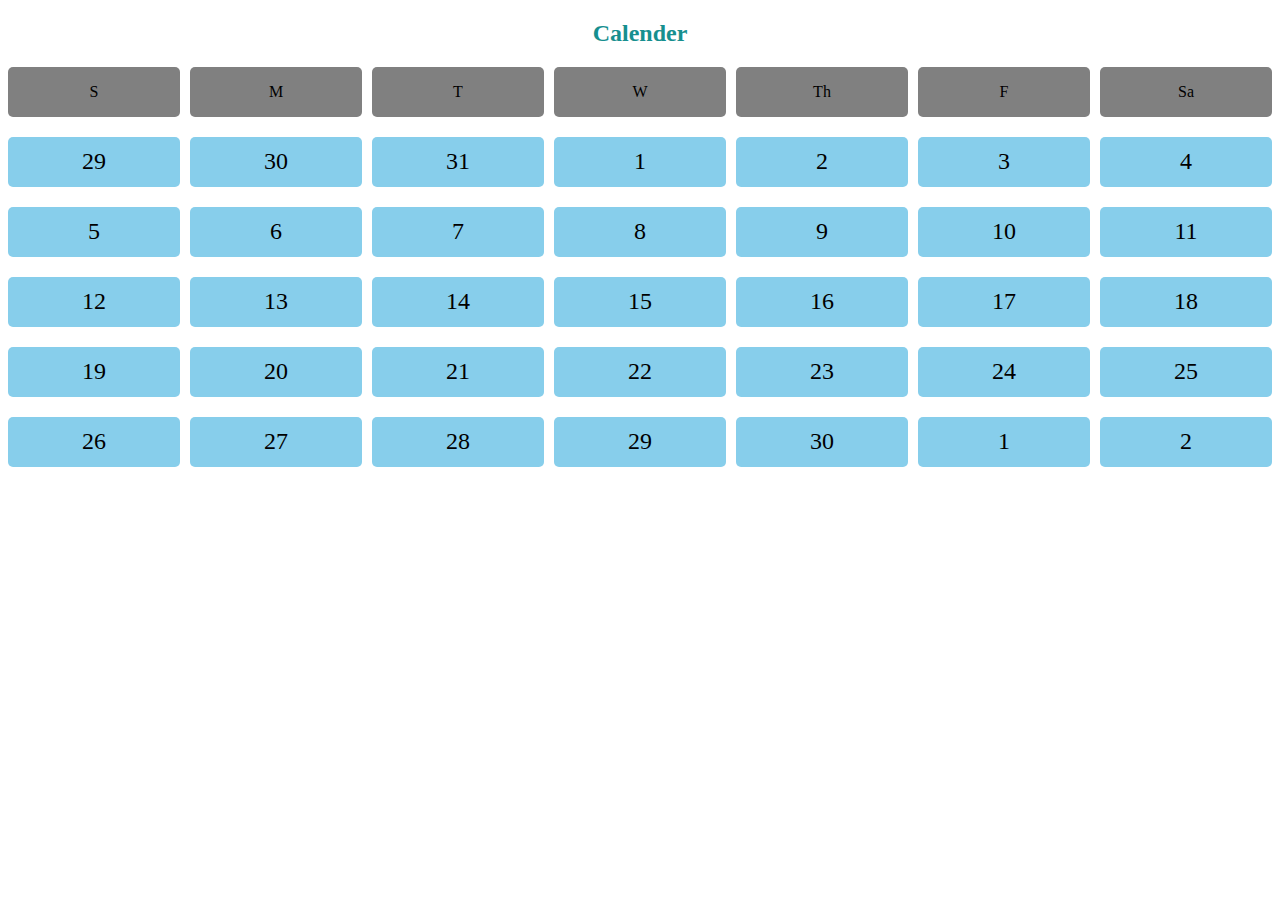
<file: calender/index.html>
<!DOCTYPE html>
<html lang="en">
<head>
    <meta charset="UTF-8">
    <meta name="viewport" content="width=device-width, initial-scale=1.0">
    <title>Calender</title>
    <link rel="stylesheet" href="style.css">
</head>
<body>
    <h2>Calender</h2>
    <div class="calender">
        <div class="day">S</div>
        <div class="day">M</div>
        <div class="day">T</div>
        <div class="day">W</div>
        <div class="day">Th</div>
        <div class="day">F</div>
        <div class="day">Sa</div>
        <div class="date">29</div>
        <div class="date">30</div>
        <div class="date">31</div>
        <div class="date">1</div>
        <div class="date">2</div>
        <div class="date">3</div>
        <div class="date">4</div>
        <div class="date">5</div>
        <div class="date">6</div>
        <div class="date">7</div>
        <div class="date">8</div>
        <div class="date">9</div>
        <div class="date">10</div>
        <div class="date">11</div>
        <div class="date">12</div>
        <div class="date">13</div>
        <div class="date">14</div>
        <div class="date">15</div>
        <div class="date">16</div>
        <div class="date">17</div>
        <div class="date">18</div>
        <div class="date">19</div>
        <div class="date">20</div>
        <div class="date">21</div>
        <div class="date">22</div>
        <div class="date">23</div>
        <div class="date">24</div>
        <div class="date">25</div>
        <div class="date">26</div>
        <div class="date">27</div>
        <div class="date">28</div>
        <div class="date">29</div>
        <div class="date">30</div>
        <div class="date">1</div>
        <div class="date">2</div>
        
    </div>
</body>
</html>
</file>
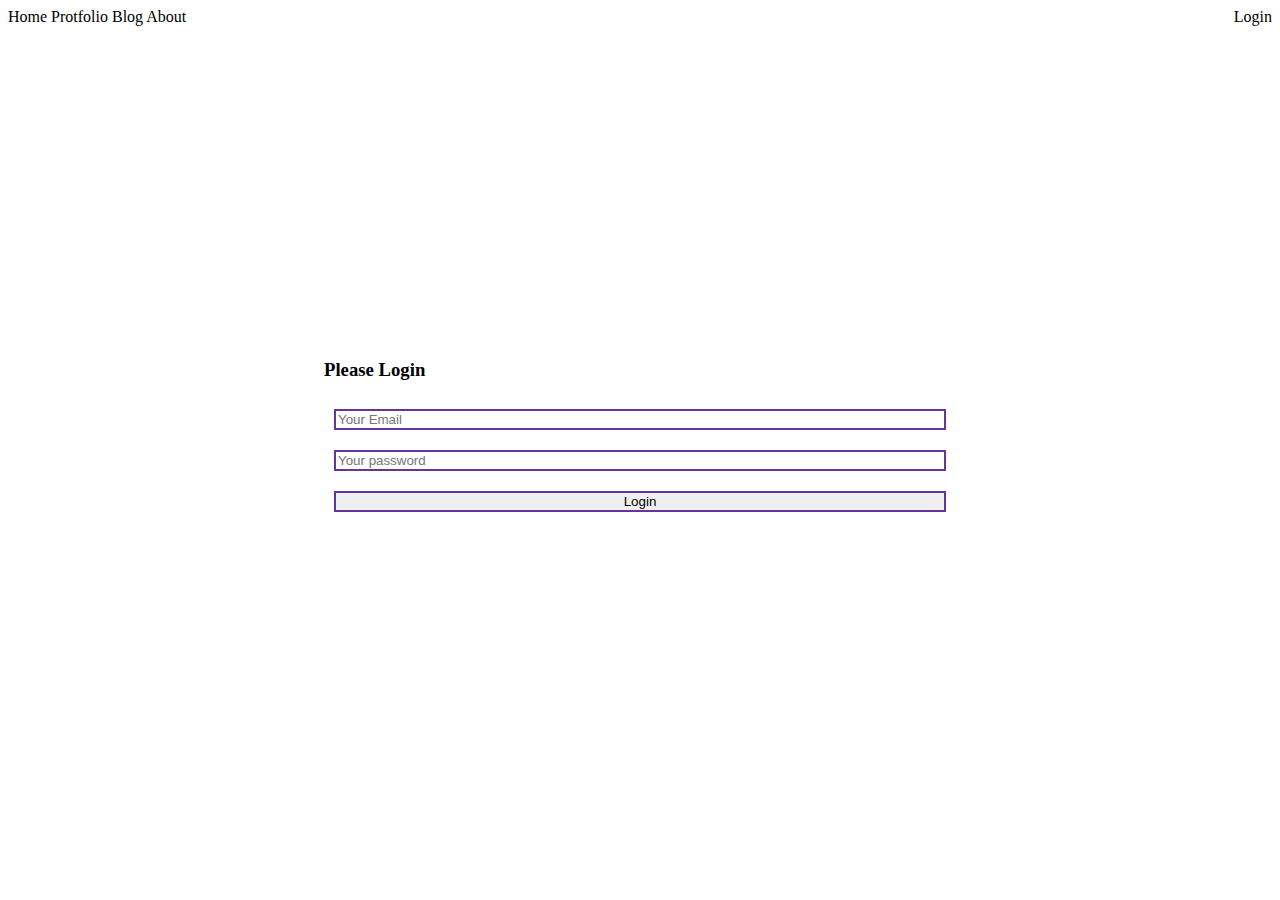
<file: form/index.html>
<!DOCTYPE html>
<html lang="en">
<head>
    <meta charset="UTF-8">
    <meta name="viewport" content="width=device-width, initial-scale=1.0">
    <title>Form Create</title>
    <link rel="stylesheet" href="style.css">
</head>
<body>
    <nav>
    <div>
        <a href="">Home</a>
        <a href="">Protfolio</a>
        <a href="">Blog</a>
        <a href="">About</a>
    </div>
        <a href="">Login</a>
    </nav>
    <section class="login-form-container">
        <form action="" class="login-form">
        <h3>
            Please Login
        </h3>
        <input type="email" placeholder="Your Email" id="" class="" required>
        <input type="password" placeholder="Your password" id="" class="" required>
        <input type="submit" value="Login">
    </form>
    </section>
</body>
</html>
</file>
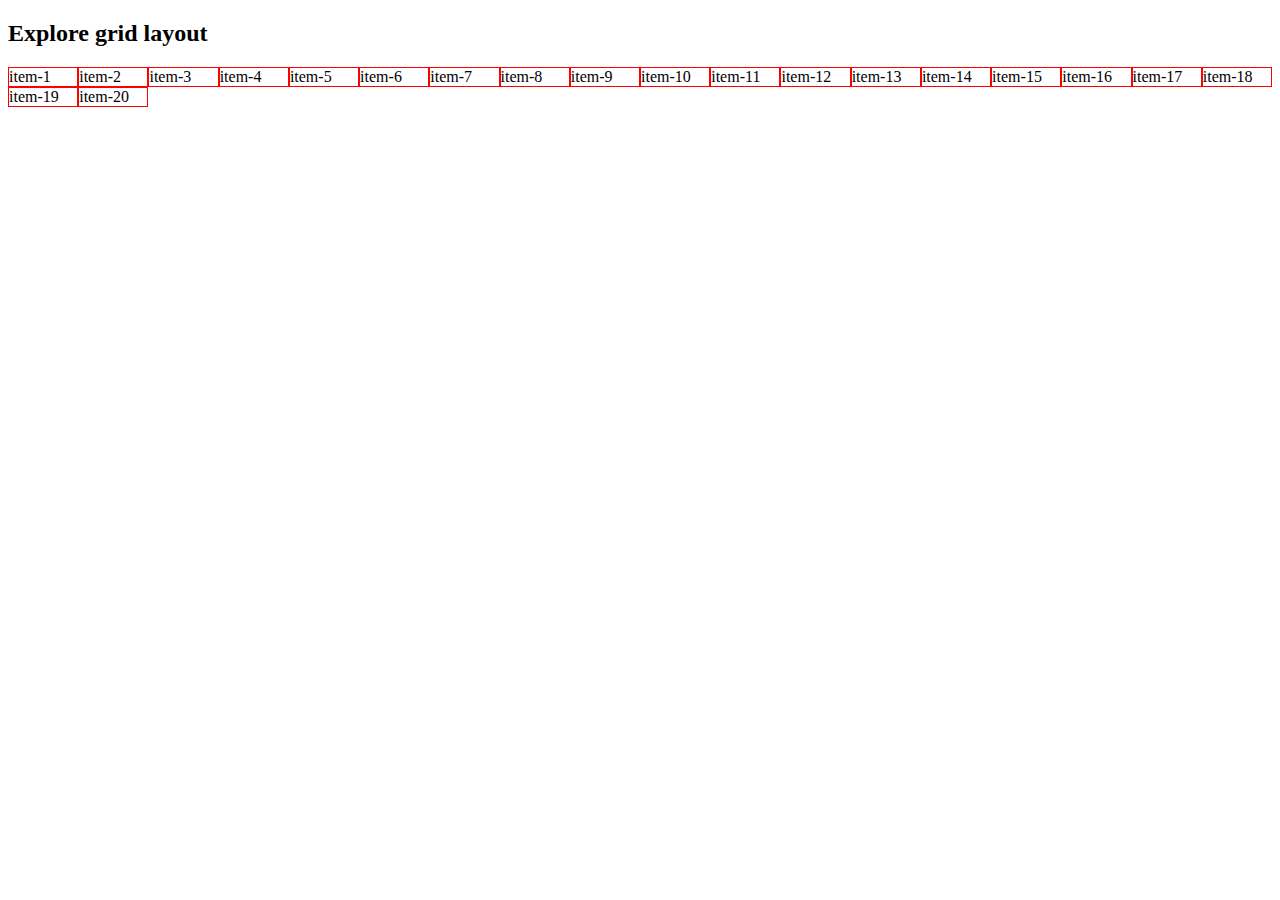
<file: grid/index.html>
<!DOCTYPE html>
<html lang="en">
<head>
    <meta charset="UTF-8">
    <meta name="viewport" content="width=device-width, initial-scale=1.0">
    <title>Grid Layout</title>
    <link rel="stylesheet" href="style.css">
</head>
<body>
    <h2>Explore grid layout</h2>
<div class="container">
    <div class="item">item-1</div>
    <div class="item">item-2</div>
    <div class="item">item-3</div>
    <div class="item">item-4</div>
    <div class="item">item-5</div>
    <div class="item">item-6</div>
    <div class="item">item-7</div>
    <div class="item">item-8</div>
    <div class="item">item-9</div>
    <div class="item">item-10</div>
    <div class="item">item-11</div>
    <div class="item">item-12</div>
    <div class="item">item-13</div>
    <div class="item">item-14</div>
    <div class="item">item-15</div>
    <div class="item">item-16</div>
    <div class="item">item-17</div>
    <div class="item">item-18</div>
    <div class="item">item-19</div>
    <div class="item">item-20</div>
</div>

</body>
</html>
</file>
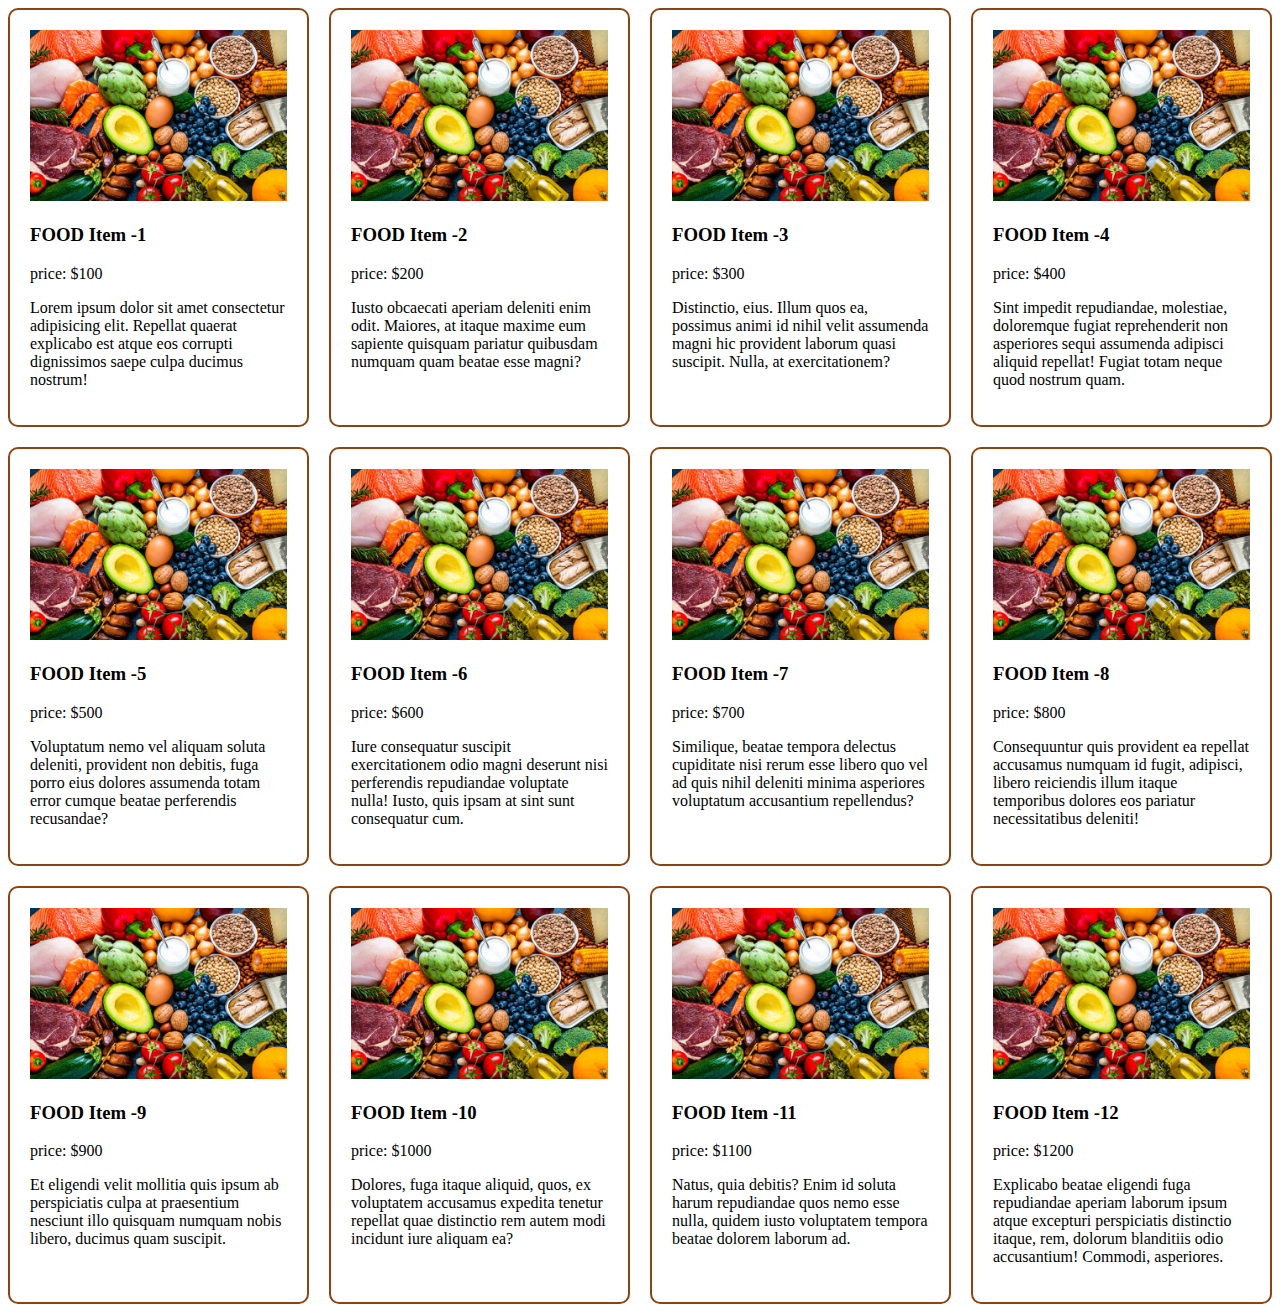
<file: media-Queri/index.html>
<!DOCTYPE html>
<html lang="en">
<head>
    <meta charset="UTF-8">
    <meta name="viewport" content="width=device-width, initial-scale=1.0">
    <title>Media Queri</title>
    <link rel="stylesheet" href="style.css">
</head>
<body>
    
    <!-- .container>.food*12>img[src="images/ns.jpg"]+h3{FOOD Item -$}+p>{price: \$$00}+p>lorem20 -->
    <div class="container">
        <div class="food">
            <img src="images/ns.jpg" alt="">
            <h3>FOOD Item -1</h3>
            <p>
                price: $100
                <p>Lorem ipsum dolor sit amet consectetur adipisicing elit. Repellat quaerat explicabo est atque eos corrupti dignissimos saepe culpa ducimus nostrum!</p>
            </p>
        </div>
        <div class="food">
            <img src="images/ns.jpg" alt="">
            <h3>FOOD Item -2</h3>
            <p>
                price: $200
                <p>Iusto obcaecati aperiam deleniti enim odit. Maiores, at itaque maxime eum sapiente quisquam pariatur quibusdam numquam quam beatae esse magni?</p>
            </p>
        </div>
        <div class="food">
            <img src="images/ns.jpg" alt="">
            <h3>FOOD Item -3</h3>
            <p>
                price: $300
                <p>Distinctio, eius. Illum quos ea, possimus animi id nihil velit assumenda magni hic provident laborum quasi suscipit. Nulla, at exercitationem?</p>
            </p>
        </div>
        <div class="food">
            <img src="images/ns.jpg" alt="">
            <h3>FOOD Item -4</h3>
            <p>
                price: $400
                <p>Sint impedit repudiandae, molestiae, doloremque fugiat reprehenderit non asperiores sequi assumenda adipisci aliquid repellat! Fugiat totam neque quod nostrum quam.</p>
            </p>
        </div>
        <div class="food">
            <img src="images/ns.jpg" alt="">
            <h3>FOOD Item -5</h3>
            <p>
                price: $500
                <p>Voluptatum nemo vel aliquam soluta deleniti, provident non debitis, fuga porro eius dolores assumenda totam error cumque beatae perferendis recusandae?</p>
            </p>
        </div>
        <div class="food">
            <img src="images/ns.jpg" alt="">
            <h3>FOOD Item -6</h3>
            <p>
                price: $600
                <p>Iure consequatur suscipit exercitationem odio magni deserunt nisi perferendis repudiandae voluptate nulla! Iusto, quis ipsam at sint sunt consequatur cum.</p>
            </p>
        </div>
        <div class="food">
            <img src="images/ns.jpg" alt="">
            <h3>FOOD Item -7</h3>
            <p>
                price: $700
                <p>Similique, beatae tempora delectus cupiditate nisi rerum esse libero quo vel ad quis nihil deleniti minima asperiores voluptatum accusantium repellendus?</p>
            </p>
        </div>
        <div class="food">
            <img src="images/ns.jpg" alt="">
            <h3>FOOD Item -8</h3>
            <p>
                price: $800
                <p>Consequuntur quis provident ea repellat accusamus numquam id fugit, adipisci, libero reiciendis illum itaque temporibus dolores eos pariatur necessitatibus deleniti!</p>
            </p>
        </div>
        <div class="food">
            <img src="images/ns.jpg" alt="">
            <h3>FOOD Item -9</h3>
            <p>
                price: $900
                <p>Et eligendi velit mollitia quis ipsum ab perspiciatis culpa at praesentium nesciunt illo quisquam numquam nobis libero, ducimus quam suscipit.</p>
            </p>
        </div>
        <div class="food">
            <img src="images/ns.jpg" alt="">
            <h3>FOOD Item -10</h3>
            <p>
                price: $1000
                <p>Dolores, fuga itaque aliquid, quos, ex voluptatem accusamus expedita tenetur repellat quae distinctio rem autem modi incidunt iure aliquam ea?</p>
            </p>
        </div>
        <div class="food">
            <img src="images/ns.jpg" alt="">
            <h3>FOOD Item -11</h3>
            <p>
                price: $1100
                <p>Natus, quia debitis? Enim id soluta harum repudiandae quos nemo esse nulla, quidem iusto voluptatem tempora beatae dolorem laborum ad.</p>
            </p>
        </div>
        <div class="food">
            <img src="images/ns.jpg" alt="">
            <h3>FOOD Item -12</h3>
            <p>
                price: $1200
                <p>Explicabo beatae eligendi fuga repudiandae aperiam laborum ipsum atque excepturi perspiciatis distinctio itaque, rem, dolorum blanditiis odio accusantium! Commodi, asperiores.</p>
            </p>
        </div>
    </div> 
</body>
</html>
</file>
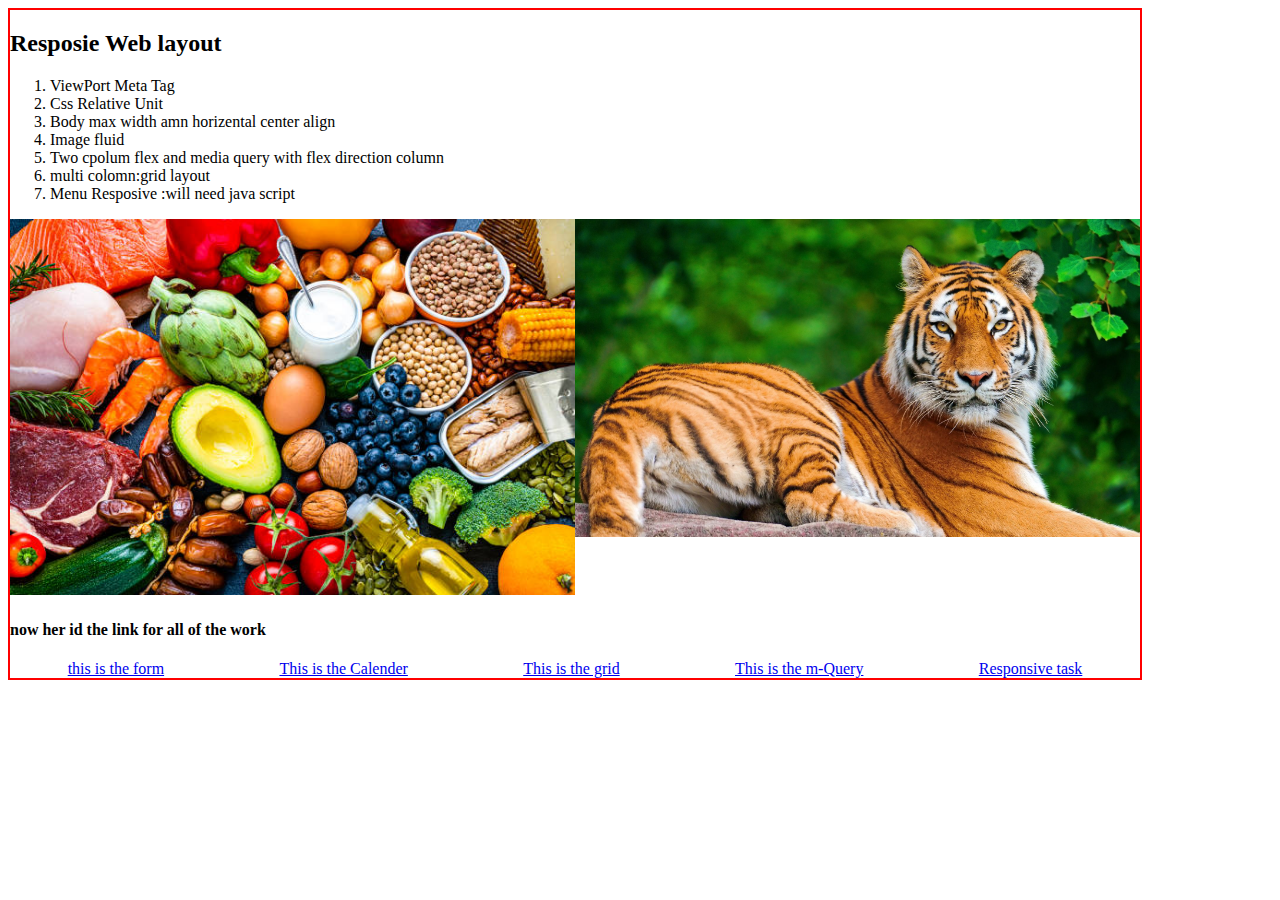
<file: resposive/index.html>
<!DOCTYPE html>
<html lang="en">
<head>
    <meta charset="UTF-8">
    <meta name="viewport" content="width=device-width, initial-scale=1.0">
    <title>Resposive web layout</title>
    <link rel="stylesheet" href="style.css">
</head>
<body><h2>Resposie Web layout</h2>
    <header>
        <ol>
            <li>ViewPort Meta Tag</li>
            <li>Css Relative Unit</li>
            <li>Body max width amn horizental center align</li>
            <li>Image fluid</li>
            <li> Two cpolum flex and media query with flex direction column</li>
            <li> multi colomn:grid layout</li>
            <li>Menu Resposive :will need java script</li>
        </ol>
    </header>
    <main>
        <div class="image-container">
            <div>
        <img src="../media-Queri/images/ns.jpg" alt=""></div>
            <div><img src="images/ns.jpg" alt=""></div>
        </div>
        <h4>

         now her id the link for all of the work

        </h4>
        <div class="pages">
            <a href="../form/index.html" target="_blank"> this is the form</a>
            <a href="../calender/index.html" target="_blank">This is the Calender</a>
            <a href="../grid/index.html" target="_blank">This is the grid</a>
            <a href="../media-Queri/index.html" target="_blank">This is the m-Query</a>
            <a href="../resposive/index.html" target="_blank">Responsive task</a>
        </div>
    </main>
</body>
</html>
</file>
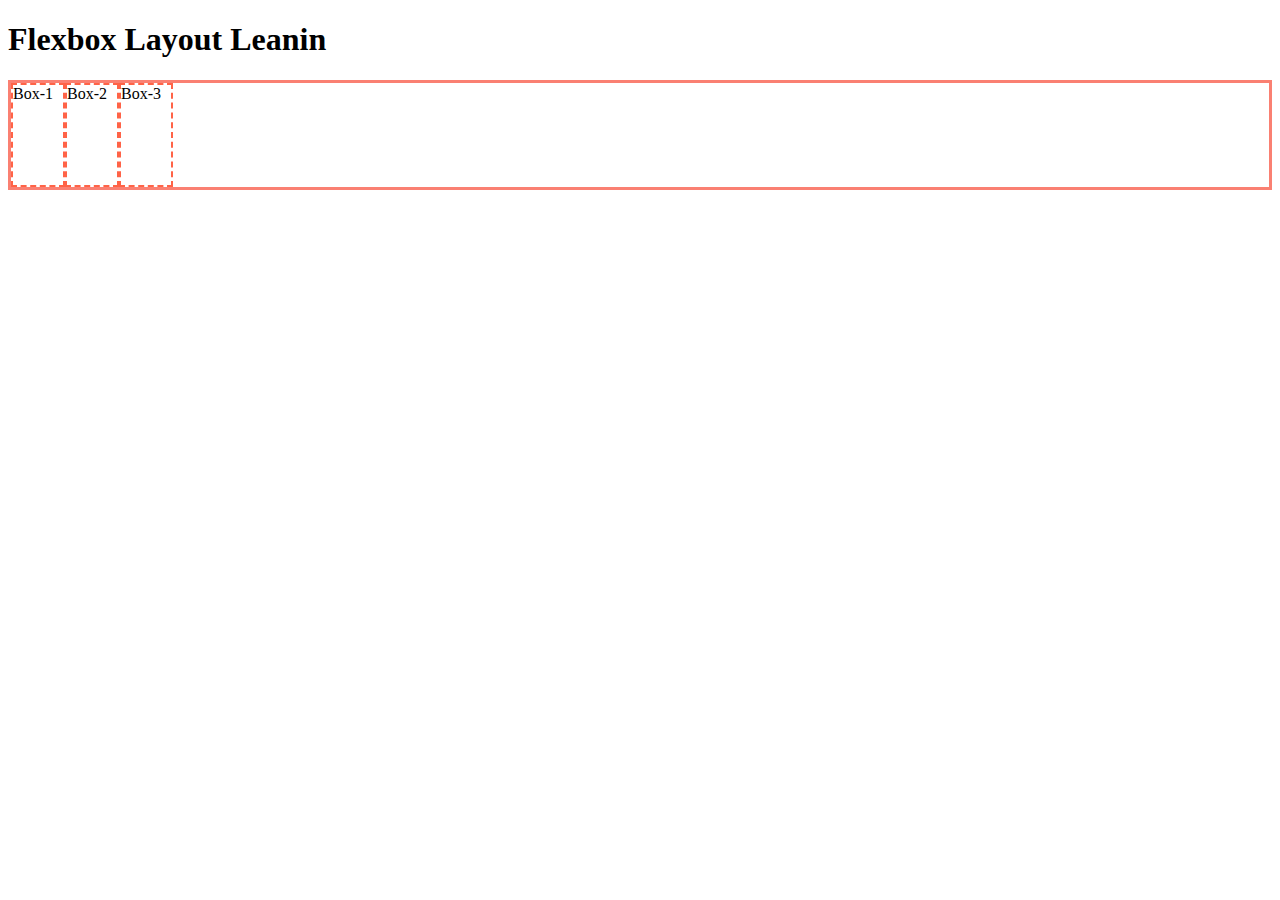
<file: smipleResposibLayout/index.html>
<!DOCTYPE html>
<html lang="en">
<head>
    <meta charset="UTF-8">
    <meta name="viewport" content="width=device-width, initial-scale=1.0">
    <title>fLEX bOX</title>
    <link rel="stylesheet" href="style.css">
</head>
<body>
    <H1>
        Flexbox Layout Leanin
    </H1>
<div class="container">
    <div class="box">Box-1</div>
    <div class="box">Box-2</div>
    <div class="box">Box-3</div>
</div>        
</body>
</html>
</file>
<file: calender/style.css>
.calender{
    display: grid;
    grid-template-columns:repeat(7,1fr);
    row-gap: 20px;
    column-gap: 10px;
}
.date ,.day
{
    background-color:skyblue;
    border-radius: 5px;
    height: 50px;
    /* text-align: center; */
    display: flex;
    justify-content: center;
    align-items: center;
    font-size: 1.5em ;
}
.day
{
        background-color:gray;
    font-size: 1em ;
}
 h2{
    display: flex;
    justify-content: center;
    color: rgb(22, 143, 143);
 }
</file>
<file: form/style.css>
nav{
    display: flex ;
    justify-content: space-between;
}


nav a{
    text-decoration: none;
    color:black;
    display:inline;
}
.login-form{
display: flex;
flex-direction: column;
width: 50%;
justify-content: center;
 /* border: 2px solid black; */
}
.login-form input{
    margin: 10px;
    border: 2px solid rebeccapurple;
}
 .login-form-container{
    display: flex;
    justify-content: center;
    /* border: 2px solid red  ; */
    height: 90vh;
 }
</file>
<file: grid/style.css>
.container{
    display: grid;
    /* grid-template-columns: 150px 100px 50px; */
     grid-template-columns:repeat(18 ,1fr); 
    
    
}
.item{
    border: 1px solid red;
}
</file>
<file: media-Queri/style.css>
.container{
    display: grid;
    grid-template-columns:repeat(4,1fr);
    gap: 20px;
}
.food{
    border: 2px solid saddlebrown;
    /* margin-top: 50px;
    display: flex;
    /* justify-content: center; */
    /* align-items: center; */
    padding: 20px;
   border-radius: 10px;  
}
.food img{
    width: 100%;
}
@media screen and (max-width:700px) {
    .container{
        grid-template-columns: repeat(1, 1fr);
    }
}
</file>
<file: resposive/style.css>
body{
    border: 2px solid red;
    max-width:1130px;
}

.image-container{
    display: flex;
   
}
.image-container img{
    width: 100%;
   
}
.image-container div{
    width: 50%;
  
}
@media screen and (max-width:700px){
    .image-container{
        flex-direction: column;
    }
    .image-container div{
        width:100%;
     
    }
   
}
.pages{
    display: flex;
    justify-content: space-around;
}
</file>
<file: smipleResposibLayout/style.css>
.container{
    border: 3px solid salmon;
    display: flex;
}
.box
{
    border: 2px dashed tomato;
    width: 50px;
    height: 100px;
    
}
</file>
